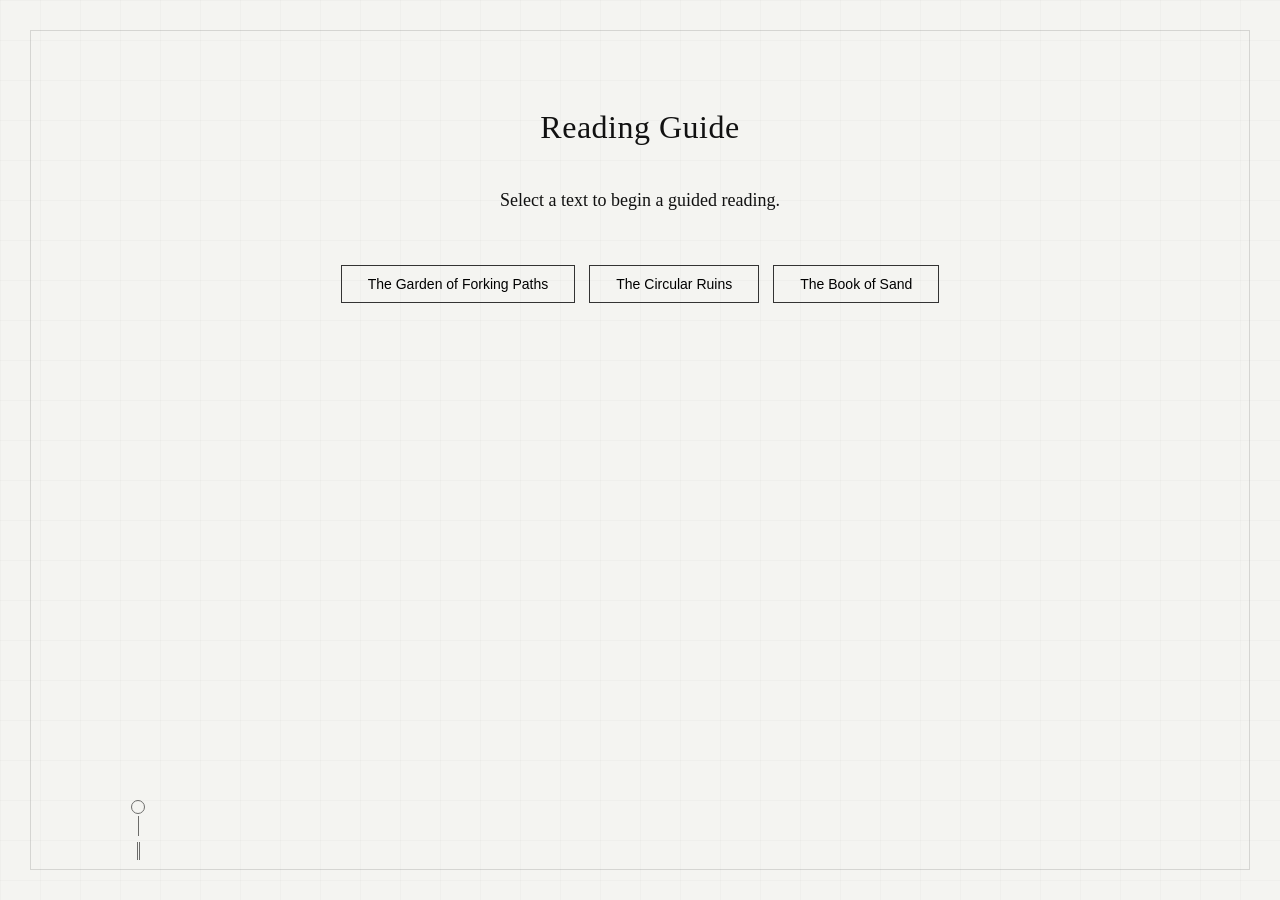
<file: index.html>
<!DOCTYPE html>
<html lang="en">
<head>
  <meta charset="UTF-8">
  <title>Reading Guide</title>
  <link rel="stylesheet" href="style.css">
</head>

<body data-next="time.html,place.html,character.html,event.html">

<h1>Reading Guide</h1>

<p>
Select a text to begin a guided reading.
</p>

<div class="choices">
  <button>The Garden of Forking Paths</button>
  <button>The Circular Ruins</button>
  <button>The Book of Sand</button>
</div>

<!-- 小人依然存在：从一开始就在“走迷宫” -->
<div class="walker">
  <div class="head"></div>
  <div class="body"></div>
  <div class="leg left"></div>
  <div class="leg right"></div>
</div>

<script src="main.js"></script>
</body>
</html>
</file>
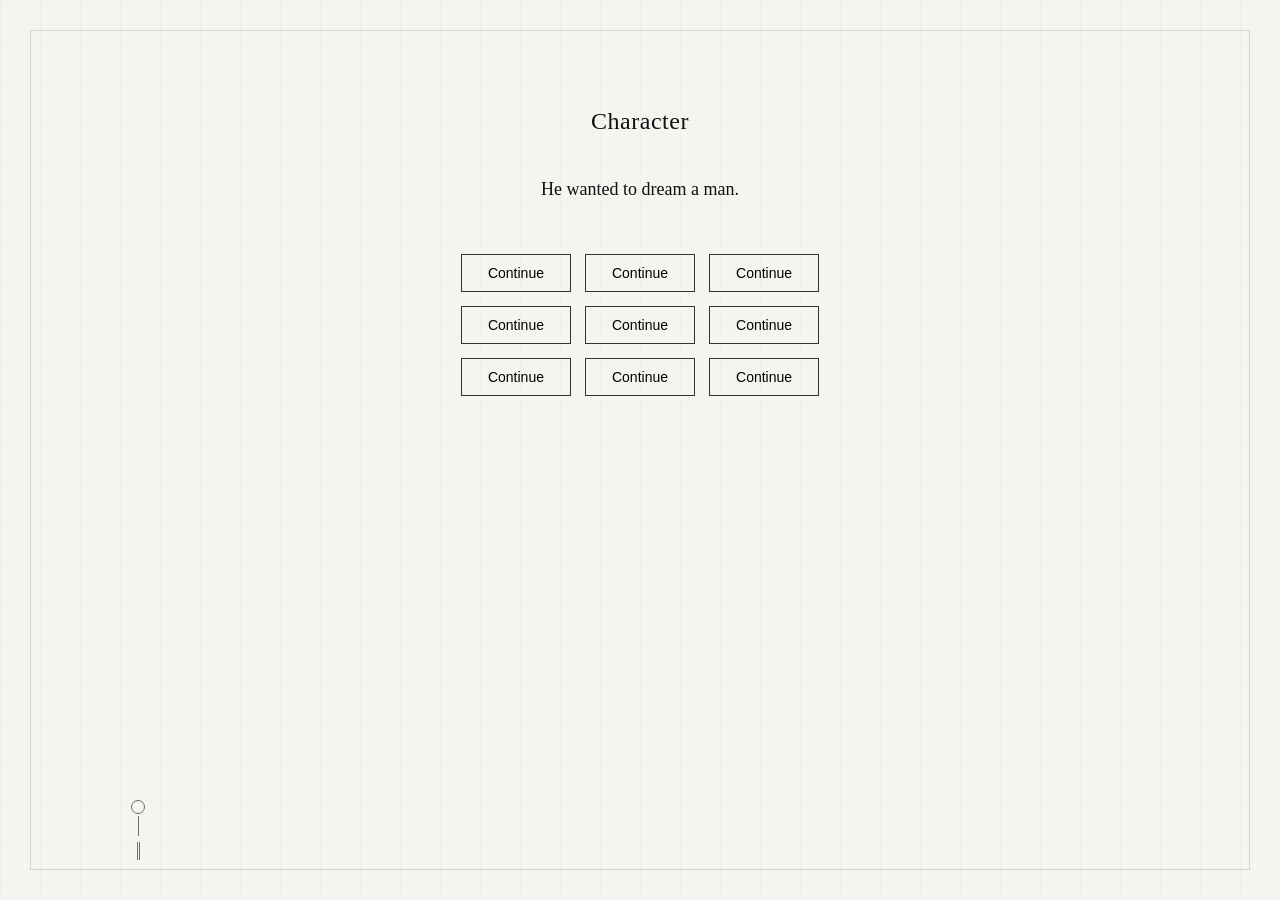
<file: character.html>
<!DOCTYPE html>
<html lang="en">
<head>
  <meta charset="UTF-8">
  <title>Character</title>
  <link rel="stylesheet" href="style.css">
</head>

<body data-next="time.html,place.html,event.html,ending.html">

<h2>Character</h2>
<p>He wanted to dream a man.</p>

<div class="choices">
  <button>Continue</button><button>Continue</button><button>Continue</button>
  <button>Continue</button><button>Continue</button><button>Continue</button>
  <button>Continue</button><button>Continue</button><button>Continue</button>
</div>

<div class="source-note pos-d">
  from <em>The Circular Ruins</em>
</div>

<div class="walker">
  <div class="head"></div>
  <div class="body"></div>
  <div class="leg left"></div>
  <div class="leg right"></div>
</div>

<script src="main.js"></script>
</body>
</html>
</file>
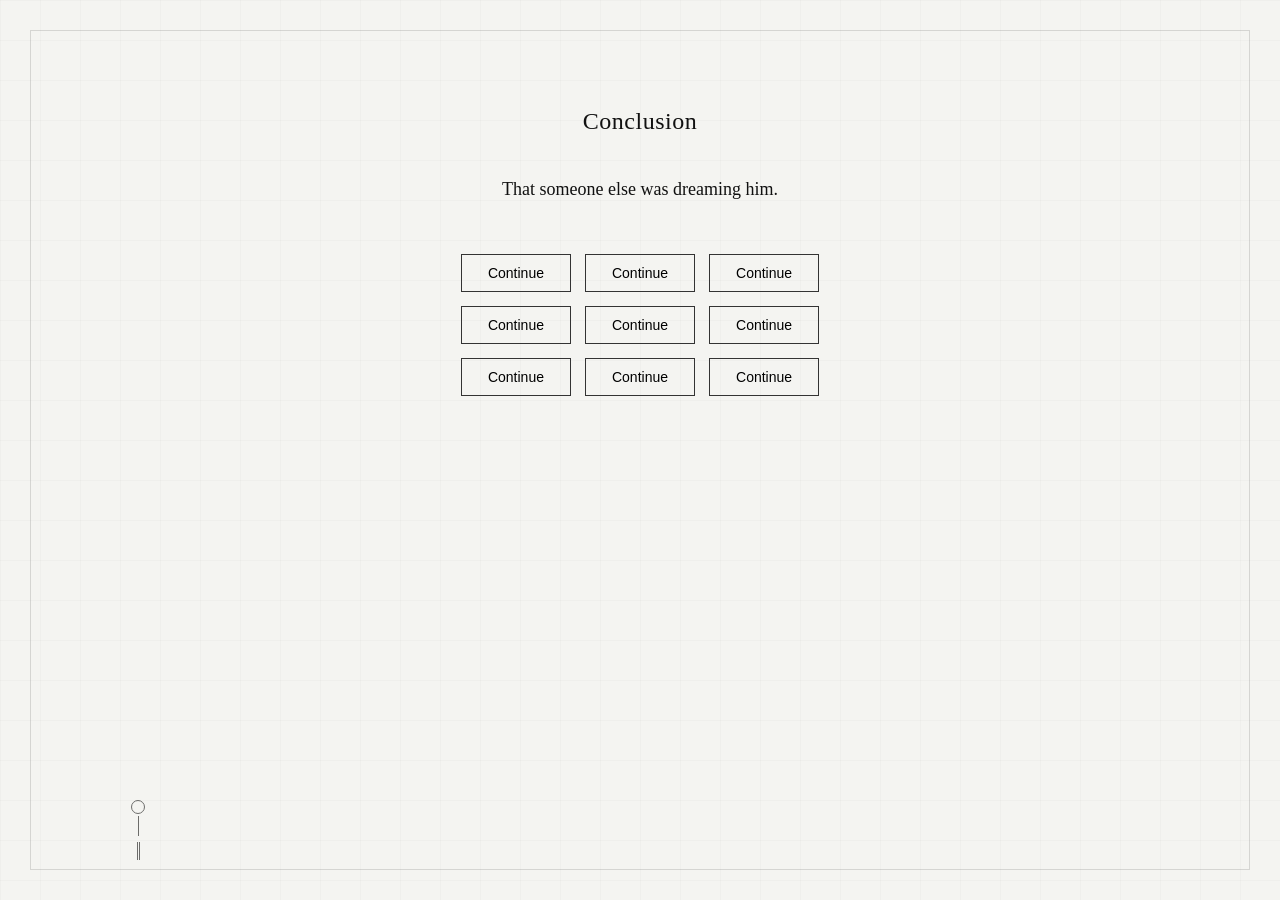
<file: ending.html>
<!DOCTYPE html>
<html lang="en">
<head>
  <meta charset="UTF-8">
  <title>Conclusion</title>
  <link rel="stylesheet" href="style.css">
</head>

<body class="ending" data-next="index.html">

<h2>Conclusion</h2>
<p>That someone else was dreaming him.</p>

<div class="choices">
  <button>Continue</button><button>Continue</button><button>Continue</button>
  <button>Continue</button><button>Continue</button><button>Continue</button>
  <button>Continue</button><button>Continue</button><button>Continue</button>
</div>

<div class="source-note pos-b">
  from <em>The Circular Ruins</em>
</div>

<div class="walker">
  <div class="head"></div>
  <div class="body"></div>
  <div class="leg left"></div>
  <div class="leg right"></div>
</div>

<script src="main.js"></script>
</body>
</html>
</file>
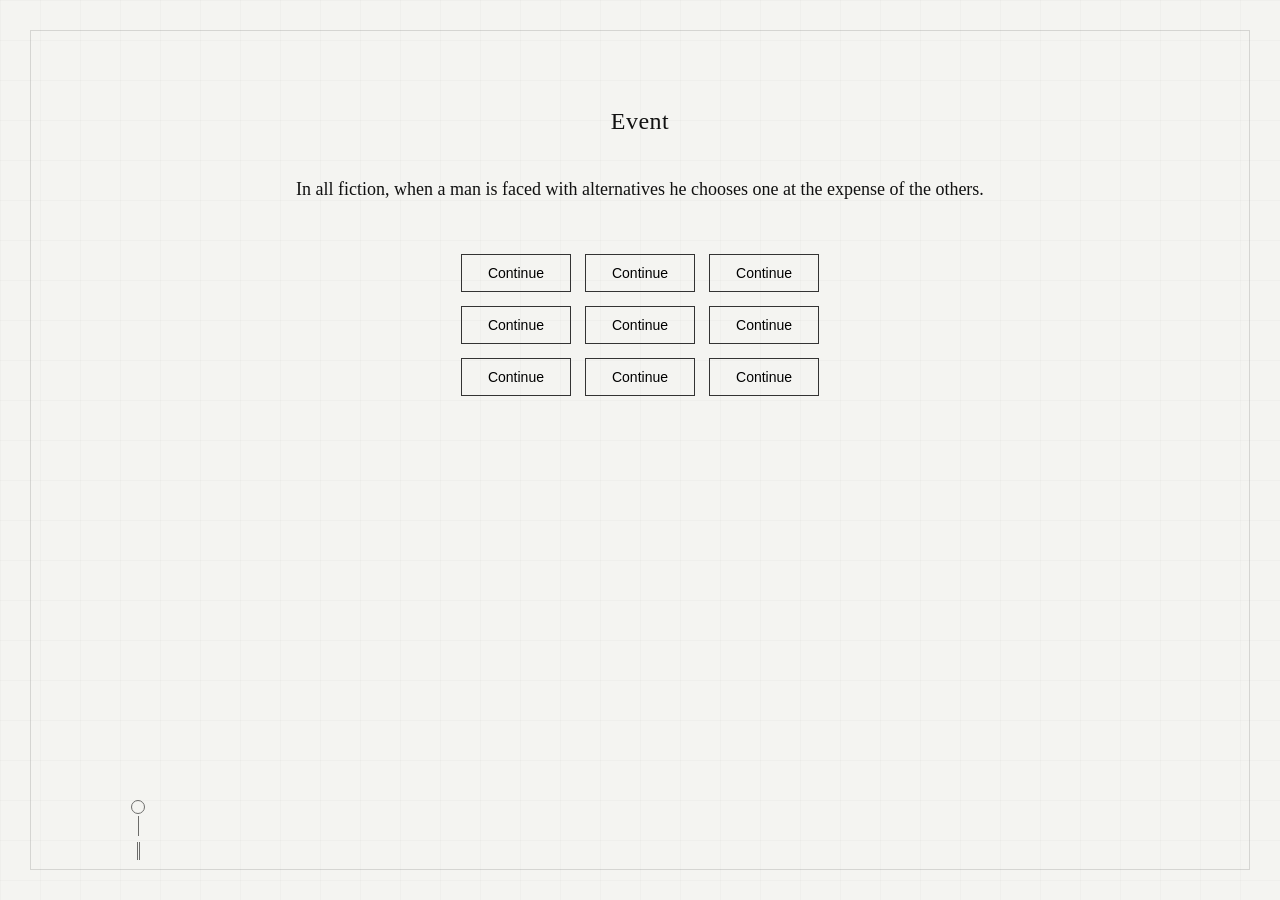
<file: event.html>
<!DOCTYPE html>
<html lang="en">
<head>
  <meta charset="UTF-8">
  <title>Event</title>
  <link rel="stylesheet" href="style.css">
</head>

<body data-next="time.html,place.html,character.html,ending.html">

<h2>Event</h2>
<p>In all fiction, when a man is faced with alternatives he chooses one at the expense of the others.</p>

<div class="choices">
  <button>Continue</button><button>Continue</button><button>Continue</button>
  <button>Continue</button><button>Continue</button><button>Continue</button>
  <button>Continue</button><button>Continue</button><button>Continue</button>
</div>

<div class="source-note pos-c">
  from <em>The Garden of Forking Paths</em>
</div>

<div class="walker">
  <div class="head"></div>
  <div class="body"></div>
  <div class="leg left"></div>
  <div class="leg right"></div>
</div>

<script src="main.js"></script>
</body>
</html>
</file>
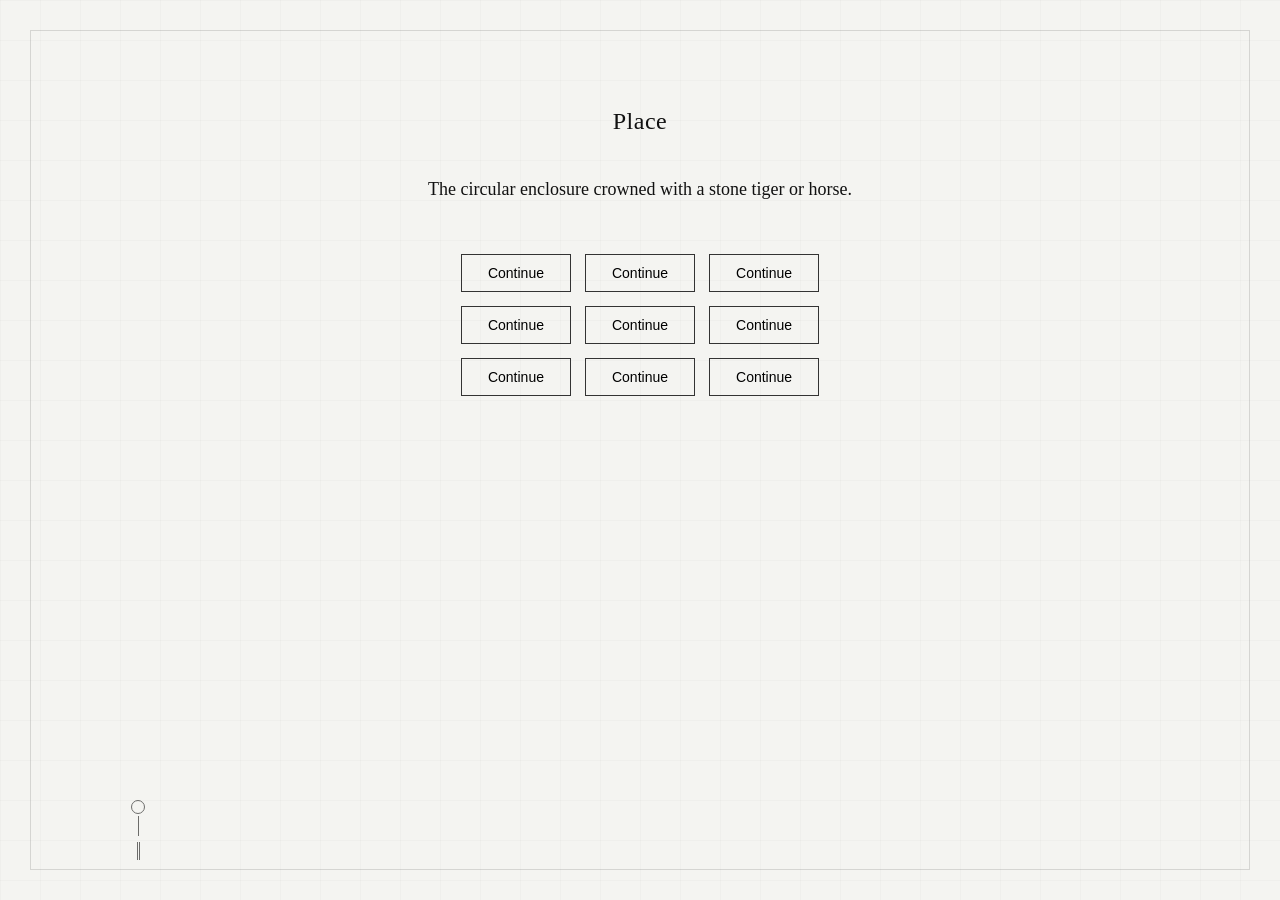
<file: place.html>
<!DOCTYPE html>
<html lang="en">
<head>
  <meta charset="UTF-8">
  <title>Place</title>
  <link rel="stylesheet" href="style.css">
</head>

<body data-next="time.html,character.html,event.html,ending.html">

<h2>Place</h2>
<p>The circular enclosure crowned with a stone tiger or horse.</p>

<div class="choices">
  <button>Continue</button><button>Continue</button><button>Continue</button>
  <button>Continue</button><button>Continue</button><button>Continue</button>
  <button>Continue</button><button>Continue</button><button>Continue</button>
</div>

<div class="source-note pos-a">
  from <em>The Circular Ruins</em>
</div>

<div class="walker">
  <div class="head"></div>
  <div class="body"></div>
  <div class="leg left"></div>
  <div class="leg right"></div>
</div>

<script src="main.js"></script>
</body>
</html>
</file>
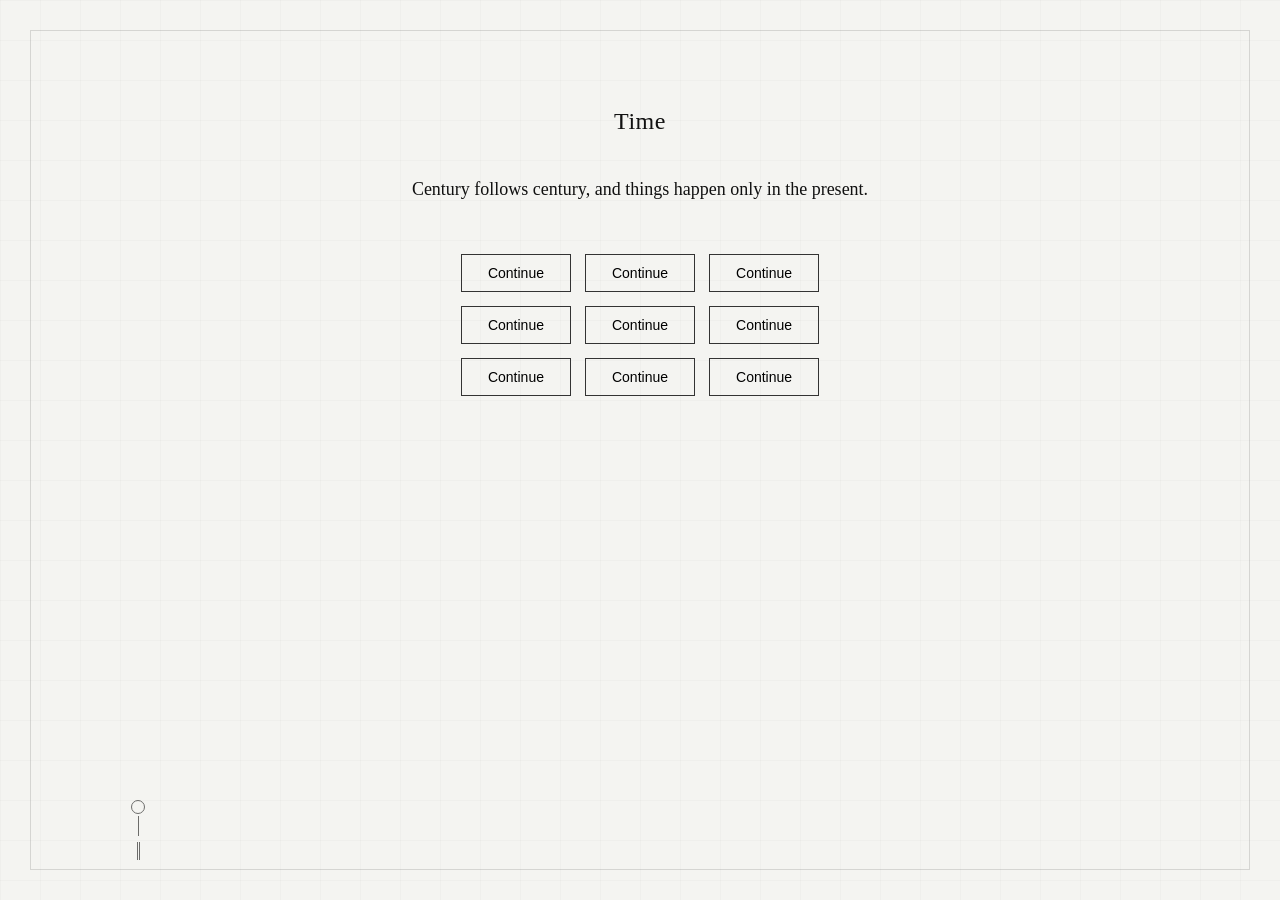
<file: time.html>
<!DOCTYPE html>
<html lang="en">
<head>
  <meta charset="UTF-8">
  <title>Time</title>
  <link rel="stylesheet" href="style.css">
</head>

<body data-next="place.html,character.html,event.html,ending.html">

<h2>Time</h2>
<p>Century follows century, and things happen only in the present.</p>

<div class="choices">
  <button>Continue</button><button>Continue</button><button>Continue</button>
  <button>Continue</button><button>Continue</button><button>Continue</button>
  <button>Continue</button><button>Continue</button><button>Continue</button>
</div>

<div class="source-note pos-b">
  from <em>The Garden of Forking Paths</em>
</div>

<div class="walker">
  <div class="head"></div>
  <div class="body"></div>
  <div class="leg left"></div>
  <div class="leg right"></div>
</div>

<script src="main.js"></script>
</body>
</html>
</file>
<file: style.css>
body {
  background: #f4f4f1;
  color: #111;
  font-family: "Times New Roman", serif;
  text-align: center;
  padding: 80px 40px;
  overflow-x: hidden;
  position: relative;
}


body::before {
  content: "";
  position: fixed;
  inset: 0;
  background-image:
    linear-gradient(#00000005 1px, transparent 1px),
    linear-gradient(90deg, #00000005 1px, transparent 1px);
  background-size: 40px 40px;
  pointer-events: none;
  z-index: 0;
}

h1, h2 {
  font-weight: normal;
  letter-spacing: 0.5px;
  position: relative;
  z-index: 2;
}

p {
  max-width: 720px;
  margin: 40px auto;
  line-height: 1.6;
  font-size: 18px;
  position: relative;
  z-index: 2;
}


body::after {
  content: "";
  position: fixed;
  inset: 30px;
  border: 1px solid #00000020;
  pointer-events: none;
  z-index: 1;
}



.choices {
  display: grid;
  grid-template-columns: repeat(3, auto);
  gap: 14px;
  justify-content: center;
  margin-top: 50px;
  position: relative;
  z-index: 2;
}

.choices button {
  background: none;
  border: 1px solid #333;
  padding: 10px 26px;
  font-size: 14px;
  cursor: pointer;
  transition: all 0.25s ease;
}

.choices button:hover {
  background: #111;
  color: #f4f4f1;
}


.choices button.real:hover {
  background: #2a2a2a; 
  color: #f4f4f1;
}



.source-note {
  position: fixed;
  font-size: 12px;
  color: #444;
  opacity: 0;
  transition: opacity 0.3s;
  padding: 40px;
  background: transparent;
  z-index: 10;
}

.source-note:hover {
  opacity: 1;
}


.pos-a { top: 18%; left: 12%; }
.pos-b { top: 52%; left: 72%; }
.pos-c { top: 78%; left: 28%; }
.pos-d { top: 35%; left: 48%; }

.walker {
  position: fixed;
  bottom: 40px;
  left: 10%;
  width: 20px;
  height: 60px;
  opacity: 0.6;
  pointer-events: none;
  animation: mazeWalk 18s linear infinite;
  z-index: 2;
}

.walker .head {
  width: 12px;
  height: 12px;
  border: 1px solid #111;
  border-radius: 50%;
  margin: 0 auto;
}

.walker .body {
  width: 1px;
  height: 20px;
  background: #111;
  margin: 2px auto;
}

.walker .leg {
  width: 1px;
  height: 18px;
  background: #111;
  position: absolute;
  bottom: 0;
  transform-origin: top;
}

.walker .leg.left {
  left: 9px;
  animation: legMove 0.6s infinite alternate;
}

.walker .leg.right {
  left: 11px;
  animation: legMove 0.6s infinite alternate-reverse;
}

@keyframes legMove {
  from { transform: rotate(18deg); }
  to   { transform: rotate(-18deg); }
}

@keyframes mazeWalk {
  0%   { transform: translate(0, 0); }
  20%  { transform: translate(140px, 0); }
  40%  { transform: translate(140px, -30px); }
  60%  { transform: translate(260px, -30px); }
  80%  { transform: translate(260px, 20px); }
  100% { transform: translate(0, 0); }
}


.ending .walker {
  animation: almostThere 12s linear infinite;
}

@keyframes almostThere {
  0%   { transform: translateX(0); }
  85%  { transform: translateX(85vw); }
  100% { transform: translateX(0); }
}
</file>
